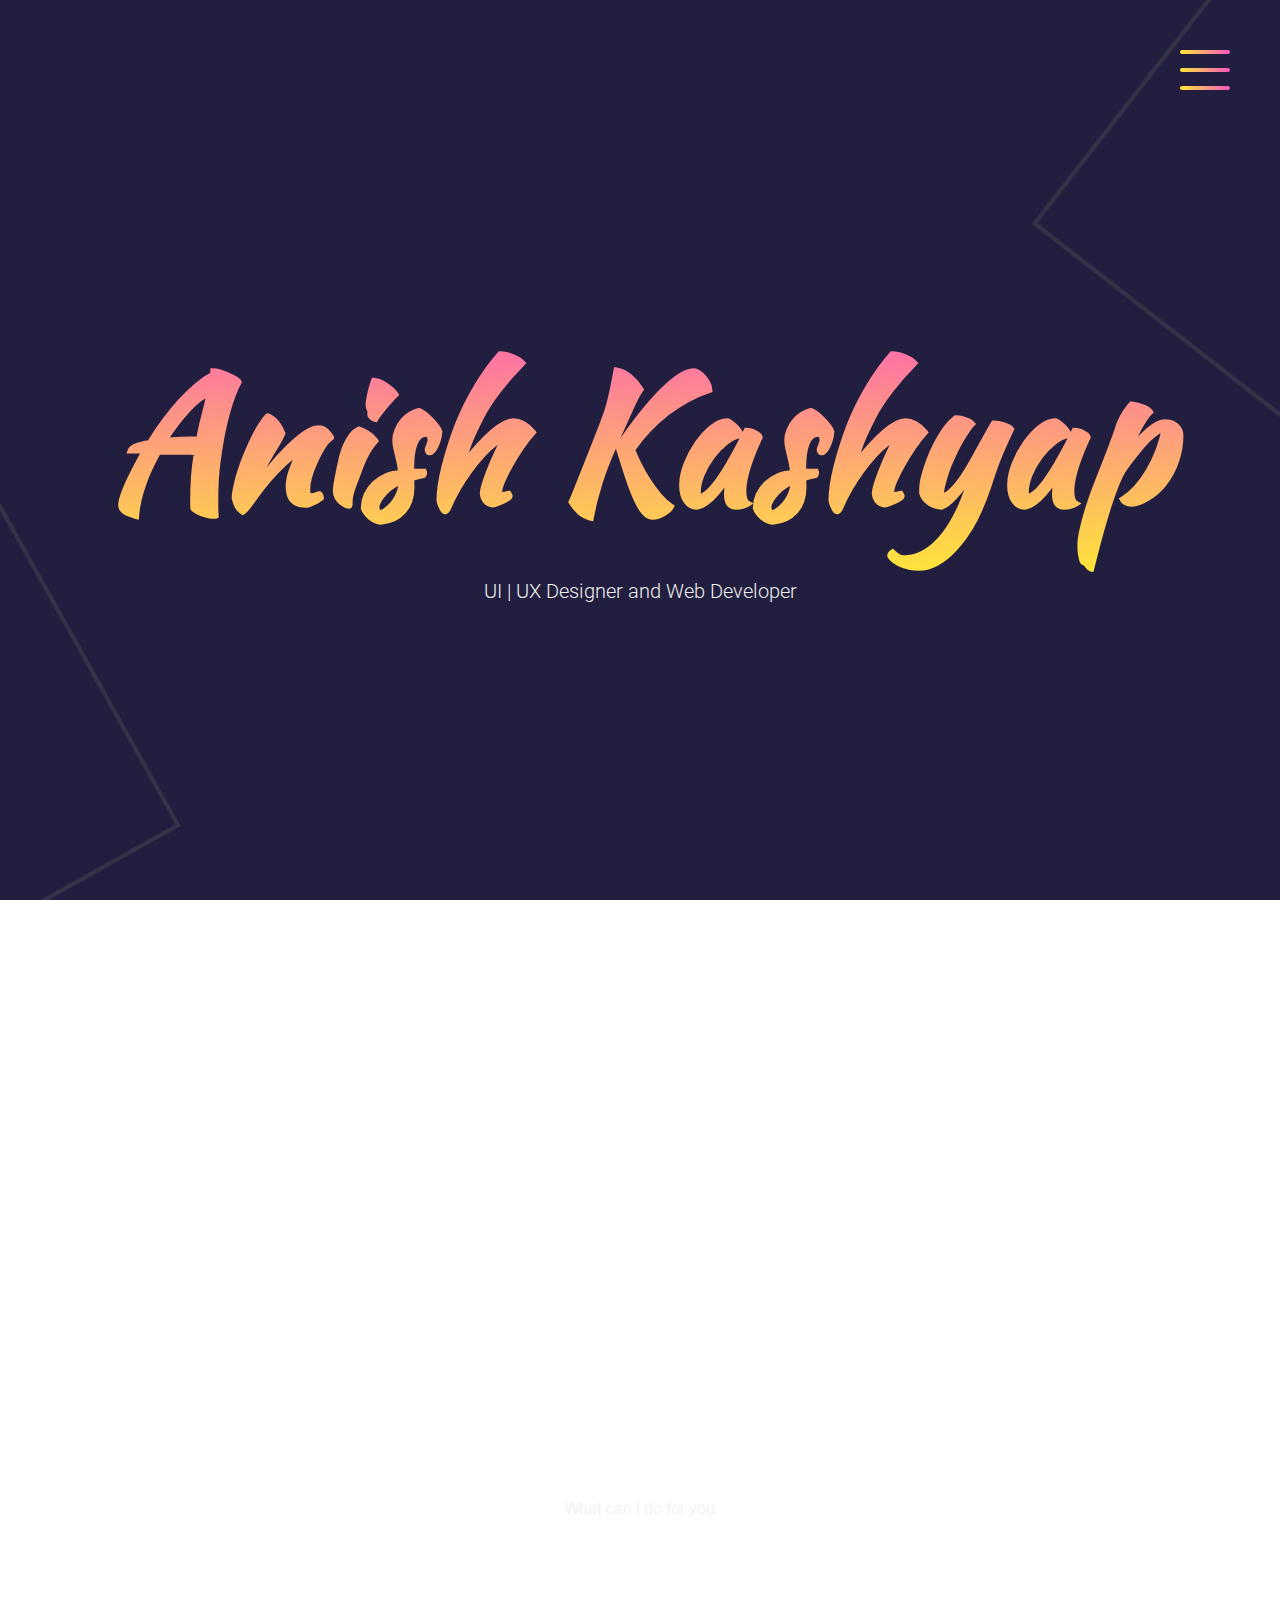
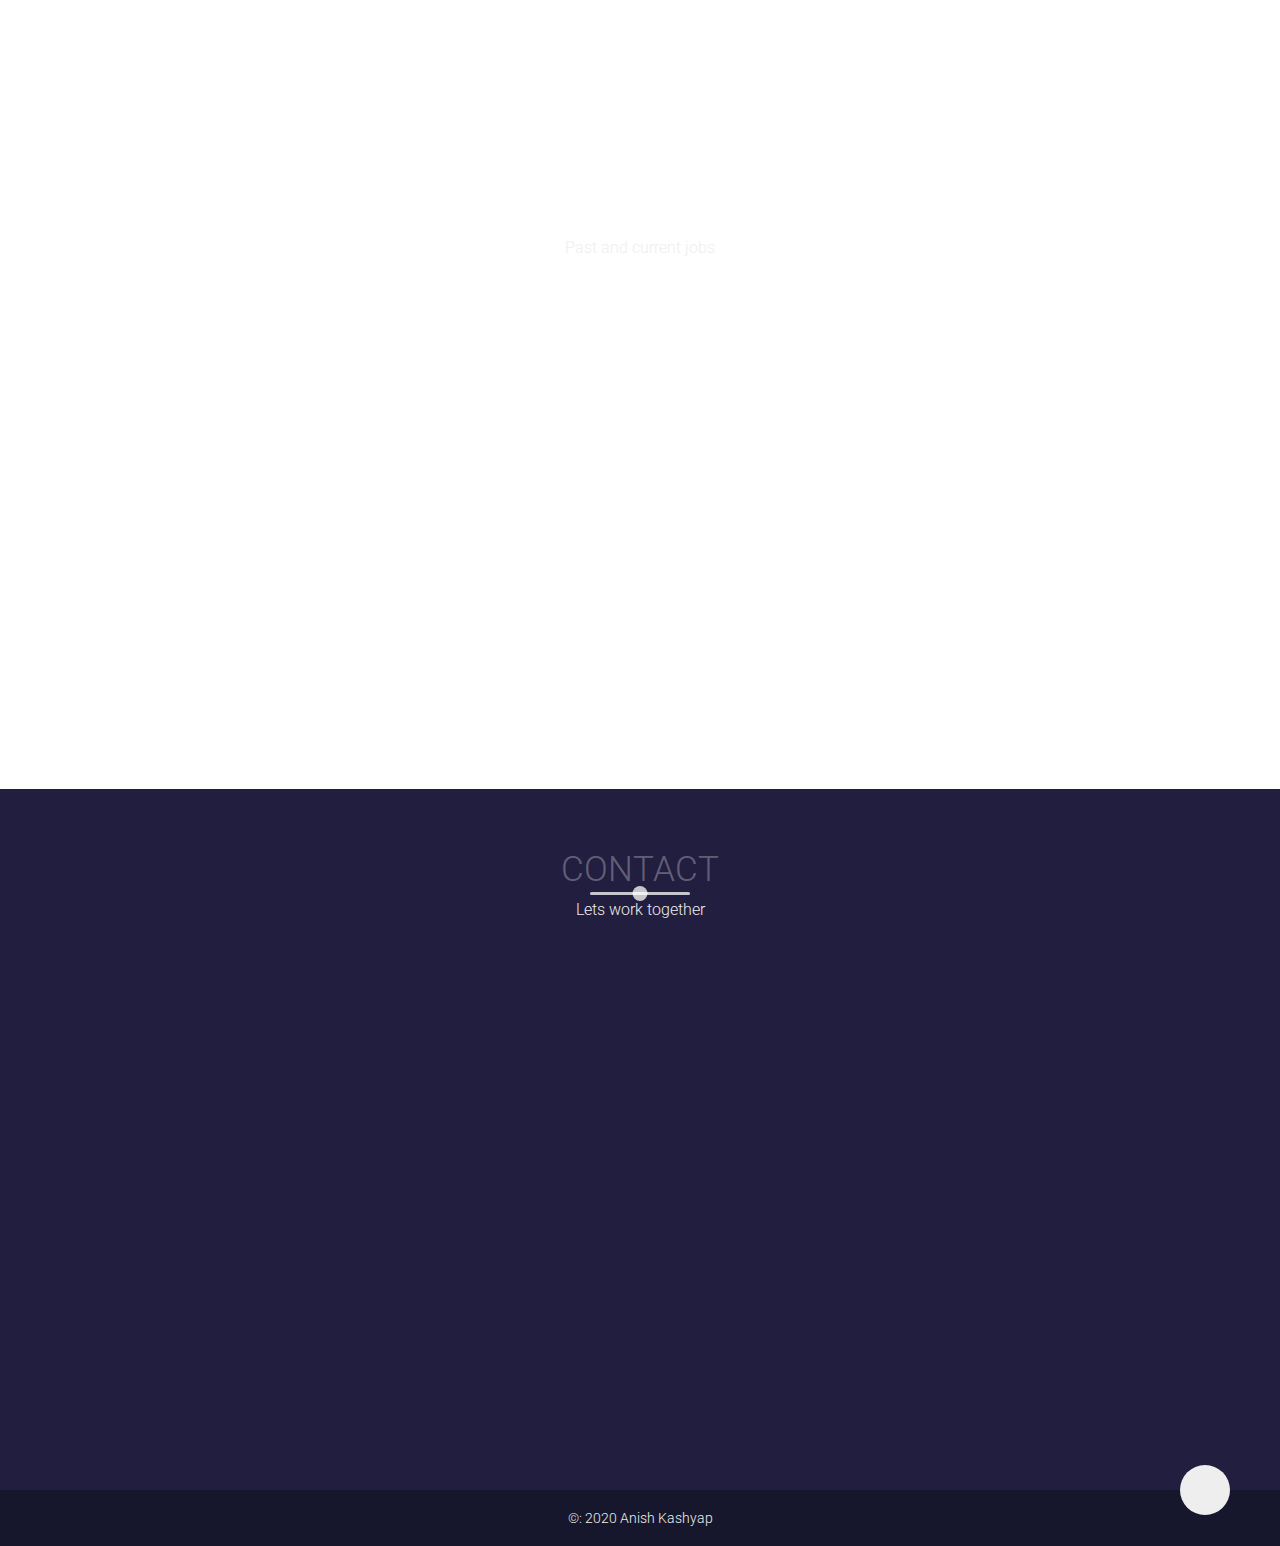
<file: index.html>
<!DOCTYPE html>
<html lang="en">
<head>
    <meta charset="UTF-8">
    <meta name="viewport" content="width=device-width, initial-scale=1.0, maximum-scale=1, user-scalable=0">
    <title>Anish Kashyap</title>
    <link rel="stylesheet" href="https://unpkg.com/aos@next/dist/aos.css" />
    <link rel="stylesheet" href="https://cdnjs.cloudflare.com/ajax/libs/font-awesome/5.13.0/css/all.min.css" integrity="sha256-h20CPZ0QyXlBuAw7A+KluUYx/3pK+c7lYEpqLTlxjYQ=" crossorigin="anonymous" />  
    <link rel="stylesheet" href="style.css">
    <link href="https://fonts.googleapis.com/css2?family=Kaushan+Script&display=swap" rel="stylesheet">
    <link href="https://fonts.googleapis.com/css2?family=Roboto:wght@400;500;700&display=swap" rel="stylesheet">
</head>
<body>
    <header>
        <div class="menu-toggler">
            <div class="bar half start"></div>
            <div class="bar mid "></div>
            <div class="bar half end"></div>
        </div>
        <nav class="top-nav">
            <ul class="nav-list">
                <li>
                    <a href="index.html" class="nav-link">Home</a>
                </li>
                <li>
                    <a href="#about" class="nav-link">About</a>
                </li>
                <li>
                    <a href="#services" class="nav-link">Services</a>
                </li>   
                <li>
                    <a href="#portfolio" class="nav-link">Portfolio</a>
                </li>     
                <li>
                    <a href="#experience" class="nav-link">Experience</a>
                </li>   
                <li> 
                    <a href="#contact" class="nav-link">Contact</a>
                </li>
            </ul>
        </nav>
        <div class="landing-text">
            <h1>Anish Kashyap</h1>
            <h6>UI | UX Designer and Web Developer</h6>
        </div>
    </header>
    <section class="about" id="about">
        <div class="container">
            <div class="profile-img" data-aos="fade-right" data-aos-delay="200">
                <img src="images/profile.jpeg" alt="">
            </div>
            <div class="about-details" data-aos="fade-left" data-aos-delay="400">
                <div class="about-heading">
                    <h1>About</h1>
                    <h6>Myself</h6>
                </div>
                <p>
                    Lorem ipsum dolor sit amet consectetur adipisicing elit.
                     Enim atque aspernatur nemo voluptates odio deserunt, 
                     placeat, itaque nulla fugiat rerum labore reprehenderit 
                     ipsa officia magnam? In sapiente nemo et ab? Lorem ipsum dolor sit amet consectetur adipisicing elit.
                     Enim atque aspernatur nemo voluptates odio deserunt, 
                     placeat, itaque nulla fugiat rerum labore reprehenderit 
                     ipsa officia magnam? In sapiente nemo et ab?
                </p>
                <div class="social-media">
                    <ul class="nav-list">
                        <li>
                            <a href="#" class="icon-link">
                                <i class="fab fa-facebook-square"></i>
                            </a>
                            <a href="#" class="icon-link">
                                <i class="fab fa-twitter-square"></i>
                            </a>
                            <a href="#" class="icon-link">
                                <i class="fab fa-dribbble-square"></i>
                            </a>
                        </li>
                    </ul>
                </div>
            </div>
            
        </div>
    </section>


    <section class="services" id="services">
        <div class="container">
            <div class="section-heading">
                <h1>Services</h1>
                <h6>What can I do for you</h6>
            </div>
            <div class="skills">
                <div class="skill" data-aos="fade-in" data-aos-delay="200">
                    <div class="icon-container">
                        <i class="fas fa-layer-group"></i>
                    </div>
                    <h1>Web Designer</h1>
                    <p>
                        Lorem ipsum dolor sit amet consectetur adipisicing elit. Dolores, voluptates!
                        Lorem ipsum dolor sit amet consectetur adipisicing elit. Dolores, voluptates!
                        Lorem ipsum dolor sit amet consectetur adipisicing elit. Dolores, voluptates!
                        
                    </p>
                </div>
                <div class="skill" data-aos="fade-in" data-aos-delay="400">
                    <div class="icon-container">
                        <i class="fas fa-code"></i>
                    </div>
                    <h1>Web Development</h1>
                    <p>
                        Lorem ipsum dolor sit amet consectetur adipisicing elit. Dolores, voluptates!
                        Lorem ipsum dolor sit amet consectetur adipisicing elit. Dolores, voluptates!
                        Lorem ipsum dolor sit amet consectetur adipisicing elit. Dolores, voluptates!
                        
                    </p>
                </div>
                <div class="skill" data-aos="fade-in" data-aos-delay="600">
                    <div class="icon-container">
                        <i class="fas fa-chart-bar"></i>
                    </div>
                    <h1>Product Strategy</h1>
                    <p>
                        Lorem ipsum dolor sit amet consectetur adipisicing elit. Dolores, voluptates!
                        Lorem ipsum dolor sit amet consectetur adipisicing elit. Dolores, voluptates!
                        Lorem ipsum dolor sit amet consectetur adipisicing elit. Dolores, voluptates!
                        
                    </p>
                </div>
            </div>

        </div>
    </section>


    <section class="portfolio" id="portfolio">
        <div class="container">
            <div class="section-heading">
                <h1>Portfolio</h1>
                <h6>View some of my recent works</h6>
            </div>
            <div class="portfolio-item">
                <div class="portfolio-img has-margin-right" data-aos="fade-right" data-aos-delay="200">
                    <img src="images/portitem1.jpeg" alt="">
                </div>
                <div class="portfolio-description" data-aos="fade-left" data-aos-delay="400">
                    <h1>Web Development</h1>
                    <h6>Blog Website</h6>
                    <p>
                        Lorem, ipsum dolor sit amet consectetur adipisicing elit.
                        Nam aperiam odio optio inventore adipisci libero assumenda nihil culpa. Harum, laborum.
                    </p>
                    <a href="#" class="cta" >View Details</a>
                </div>
            </div>
            <div class="portfolio-item">
                <div class="portfolio-description has-margin-right" data-aos="fade-right" data-aos-delay="600">
                    <h1>Web Design</h1>
                    <h6>Product Layout</h6>
                    <p>
                        Lorem, ipsum dolor sit amet consectetur adipisicing elit.
                        Nam aperiam odio optio inventore adipisci libero assumenda nihil culpa. Harum, laborum.
                    </p>
                    <a href="#" class="cta" >View Details</a>
                </div>
                <div class="portfolio-img" data-aos="fade-left" data-aos-delay="800">
                    <img src="images/portitem2.jpeg" alt="">
                </div>
            </div>
            <div class="portfolio-item">
                <div class="portfolio-img has-margin-right" data-aos="fade-right" data-aos-delay="1000">
                    <img src="images/portitem3.jpeg" alt="">
                </div>
                <div class="portfolio-description" data-aos="fade-left" data-aos-delay="1200">
                    <h1>Web Design</h1>
                    <h6>Product Sketches</h6>
                    <p>
                        Lorem, ipsum dolor sit amet consectetur adipisicing elit.
                        Nam aperiam odio optio inventore adipisci libero assumenda nihil culpa. Harum, laborum.
                    </p>
                    <a href="#" class="cta" >View Details</a>
                </div>
            </div>
        </div>
    </section>


    <section class="experience" id="experience">
        <div class="container">
            <div class="section-heading">
                <h1>Work Experience</h1>
                <h6>Past and current jobs</h6>
            </div>
            <div class="timeline" data-aos="fade-down" data-aos-delay="200">
                <ul>
                    <li class="date" data-date="2011-Present">
                        <h1>Google</h1>
                        <p>
                            Lorem, ipsum dolor sit amet consectetur adipisicing elit.
                            Nam aperiam odio optio inventore adipisci libero assumenda nihil culpa. Harum, laborum.
                        </p>
                    </li>
                    <li class="date" data-date="2008-2011">
                        <h1>Facebook</h1>
                        <p>
                            Lorem, ipsum dolor sit amet consectetur adipisicing elit.
                            Nam aperiam odio optio inventore adipisci libero assumenda nihil culpa. Harum, laborum.
                        </p>
                    </li>
                    <li class="date" data-date="2002-2008">
                        <h1>Microsoft</h1>
                        <p>
                            Lorem, ipsum dolor sit amet consectetur adipisicing elit.
                            Nam aperiam odio optio inventore adipisci libero assumenda nihil culpa. Harum, laborum.
                        </p>
                    </li>
                </ul>
            </div>
        </div>
    </section>


    <section class="contact" id="contact">
        <div class="container">
            <div class="section-heading">
                <h1>Contact</h1>
                <h6>Lets work together</h6>
            </div>
            <form action="" data-aos="fade-up" data-aos-delay="200">
                <label for="name">Name</label>
                <input type="text " id="name" name="name" placeholder="Enter your name" required>
                <label for="email">Email</label>
                <input type="text " id="email" name="email" placeholder="Enter your email" required>
                <label for="service">Services</label>
                <select name="services" id="service">
                    <option value="">Web Design</option>
                    <option value="">Web Development</option>
                    <option value="">Web Design/Development</option>
                </select>
                <label for="subject">Subject</label>
                <textarea name="subject" id="subject" cols="10" rows="10"></textarea>
                <input type="submit" value="submit">
            </form>
        </div>
    </section>
    <footer class="copyright">
        <div class="up" id="up">
            <i class="fas fa-chevron-up"></i>
        </div>
        <p>&copy: 2020 Anish Kashyap </p>
    </footer>

    <script src="https://code.jquery.com/jquery-3.5.0.min.js" integrity="sha256-xNzN2a4ltkB44Mc/Jz3pT4iU1cmeR0FkXs4pru/JxaQ=" crossorigin="anonymous"></script>
    <script src="main.js"></script>
    <script src="https://unpkg.com/aos@next/dist/aos.js"></script>
  <script>
    AOS.init({
        easing: 'ease',
        duration: 1800, 
        once: true
    });
  </script>

</body>
</html>
</file>
<file: style.css>
/*start global*/
*{
    margin: 0;
    padding: 0;
    box-sizing: border-box;
}
html, body {
    max-width: 100%;
    overflow-x: hidden;
 }

html{
    font-size: 10px;
    font-family: 'Roboto', 'san-serif';
    color: #eee;
    width: 100%;
}

body{
    width: 100%;
    height: 100%;
    background: url("images/sitebg.jpg") no-repeat center fixed;
    background-size: cover;
}

section{
    padding: 6rem 0;
}

a{
    text-decoration: none;
}

p{
    font-size: 1.8rem;
    font-weight: 300;
}

img{
    width: 100%;
}
/*end global*/


/*start reusable*/


/*end reusable*/


/*start header*/

header{
    width: 100%;
    height: 100vh;
    
}

.top-nav{
    width: 100%;
    height: 100vh;
    position: fixed;
    z-index: 50;
    top: -100vh;
    background-color: #16162d;
    border-bottom-right-radius: 100%;
    border-bottom-left-radius: 100%;
    transition: all 650ms cubic-bezier(1, 0, 0, 1);
}

.nav-list{
    list-style: none;
    width: 100%;
    height: 100%;
    display: flex;
    justify-content: center;
    align-items: center;
}


li{
    margin: 0.2rem;
}

.nav-link{
    font-family: 'Kaushan Script', cursive;
    font-size: 5rem;
    padding: 3rem;
    color: #eee;
}


.nav-link:hover,
.nav-link:focus{
    background: linear-gradient(to top, #ffe838, #fd57bf);
    background-clip: text;
    -webkit-background-clip: text;
    -webkit-text-fill-color: transparent;
}

.top-nav.open{
    z-index: 50;
    top: 0;
    border-radius: initial;
}

.menu-toggler{
    
    top: 5rem;
    right: 5rem;
    width: 5rem;
    height: 4rem;
    display: flex;
    flex-direction: column;
    justify-content: space-between;
    cursor: pointer;
    z-index: 1500;
    transition: all .5s linear;
    position: absolute;
}
.menu-toggler.open{
    transform: rotate(180deg);
}



.bar{
    background: linear-gradient(to right, #ffe838, #fd57bf);
    width: 100%;
    height: 4px;
    border-radius: 0.8rem;
    transition: all .5s ease-in-out;
}


.open.bar.start{
    transform: translateY(1.8rem) rotate(-45deg);
}
.open.bar.mid{
    transform: scale(0);
}
.open.bar.end{
    transform: translateY(-1.8rem) rotate(45deg);
}

/* .bar.half{
    width: 50%;
}

.bar.start{
    transform-origin: right;
    transition: transform 650ms cubic-bezier(0.54, -0.81, 0.57, 0.57);
}

.open .bar.start{
    transform: rotate(-450deg) translateX(.8rem);
}

.bar.end{
    align-self: flex-end ;
    transform-origin: left;
    transition: transform 650ms cubic-bezier(0.54, -0.81, 0.57, 0.57);
}


.open .bar.end{
    transform: rotate(-450deg) translateX(-0.8rem);
} */


.landing-text{
    position: absolute;
    top: 50%;
    left: 50%;
    transform: translate(-50%,-50%); 
    width: 100%;
    text-align: center;
    z-index: 1;

}

.landing-text h1{
    font-size: 18rem;
    font-family: 'Kaushan Script', cursive;
    background: linear-gradient(to top, #ffe838, #fd57bf);
    background-clip: text;
    -webkit-background-clip: text;
    -webkit-text-fill-color: transparent;
    padding: 1rem;
    user-select: none;
    te
}
.landing-text h6{
    font-size: 2rem;
    font-weight: 300;
}



/*end header*/

.container{
    width: 90%;
    max-width: 120rem;
    height: 100%;
    margin: 0 auto;
    position: relative;
}

.section-heading{
    text-align: center;
    margin-bottom: 10rem;
}
.section-heading h1{
    font-size: 3.5rem;
    color: rgba(255, 255, 255, .3);
    text-transform: uppercase;
    font-weight: 300;
    position: relative;
    margin-bottom: 1rem;
}



.section-heading h1::before,
.section-heading h1::after{
    content: '';
    position: absolute;
    bottom: -.5rem;
    left: 50%;
    transform: translateX(-50%);
    background-color: rgba(255, 255, 255, .75);
}

.section-heading h1::before{
    width: 10rem;
    height: 3px;
    border-radius: .8rem;

}

.section-heading h1::after{
    width: 1.5rem;
    height: 1.5rem;
    border-radius: 100%;
    bottom: -1.1rem;
}



.section-heading h6{
    font-size: 1.6rem;
    font-weight: 300;
}





/*reusable*/ 




/*end reusable*/

/*start about*/
.about .container{
    display: flex;
    align-items: center;
    justify-content: center;
}

.about-heading{
    text-align: center;
    text-transform: uppercase;
    line-height: 0;
    margin-bottom: 6rem;
}

.about-heading h1{
    font-size: 10rem;
    opacity: .3;
}

.about-heading h6{
    font-size: 2rem;
    font-weight: 300;
}

.profile-img{
    flex: 1;
    margin-right: 5rem ;
}
.about-details{
     flex: 1;
}

.social-media{
    margin-top: 5rem;
    
}
.social-media i{
    color: #eee;
    font-size: 5rem;
    transition: color 650ms;
}

.social-media .nav-list li{
    width: 80%;
    display: flex;
    justify-content: space-around;
}

.fa-facebook-square:hover{
    color: #4267b2;
}
.fa-twitter-square:hover{
    color: #38a1f3;
}
.fa-dribbble-square:hover{
    color: #ea4c89;
}



.has-margin-right{
    margin-right: 5rem;
}

/*end about*/



/*start services*/


.skills{
    margin-top: 10rem ;
    display: grid;
    grid-template-columns: repeat(auto-fit, minmax(25rem,1fr));
    grid-gap: 2.5rem;
    text-align: center;
}

.skill{
    display: flex;
    flex-direction: column;
    justify-content: center;
    align-items: center;
    padding: 2rem;
}

.skill h1{
    text-transform: uppercase;
    letter-spacing: 2px;
    margin: 2rem -2px 2rem 0;
}

.icon-container{
    width: 10rem;
    height: 10rem;
    border: 3px solid #ffe838;
    background-color: #fd57bf;
    margin-bottom: 2rem;
    display: flex;
    transform: rotate(45deg);
}


.icon-container i{
    color: #ffe838;
    font-size: 5rem;
    margin: auto;
    transform: rotate(-45deg);
}
/*end services*/



/*start portfolio*/
.portfolio-item{
    display: flex;
    align-items: center;
    justify-content: center;
    margin-bottom: 5rem;

}
.portfolio-item:last-child{
    margin-bottom: 0;
}
.portfolio-img{
    flex: 1;
}
.portfolio-description{
    flex: 1;
}

.portfolio-description h6{
    font-size: 1.5rem;
    text-transform: uppercase;
    font-weight: 300;
    opacity: 0.3;
}

.portfolio-description h1{
    font-size: 3rem;
    font-weight: 300;
    margin: 1rem 0;
}
.portfolio-description .cta{
    display: inline-block;
    margin-top: 2.5rem;
    font-size: 1.5rem;
    text-transform: uppercase;
    color: #3883ff;
    transition: color 650ms;
}

.portfolio-description .cta:hover{
    color: #2f67cd;
}

/*end portfolio*/

/*start experience*/
.timeline ul{
    border-left: 4px solid #ffe838;
    border-radius: .8rem;
    background-color: rgba(0,0,0,0.5);
    margin: 0 auto;
    position: relative;
    padding: 5rem;
    list-style: none;
    text-align: left;
    width: 70%;
}

.timeline h1{
    font-size: 2rem;
    text-transform: uppercase;
    font-weight: 300;
    margin-bottom: 1rem;
    opacity: .3;
}
.timeline .date{
    border-bottom: 1px solid rgba(255,255,255,0.1);
    margin-bottom: 1rem;
    padding-bottom: 1rem;
    position: relative;
}
.timeline .date:last-of-type{
    padding-bottom: 0;
    margin-bottom: 0;
    border: none;
}


.timeline .date::before,
.timeline .date::after{
    position: absolute;
    display: block;
    top: 50%;
    transform: translateY(-50%);

}

.timeline .date::before{
    content: attr(data-date);
    left: -21rem;
    text-align: right;
    min-width: 12rem;
    font-size: 1.5rem;

}
.timeline .date::after{
    content: '';
    box-shadow: 0 0 0 4px #fd57bf;
    border-radius: 100%;
    left: -6.2rem;
    height: 1.5rem;
    width: 1.5rem;
    background-color: #313534;
}

/*end experience*/



.contact{
    background-color: #221e3f;
}
form{
    width: 70%;
    margin: 0 auto;
}

form label{
    font-size: 1.5rem;
}
input,select,textarea{
    width: 100%;
    padding:1rem;
    margin-bottom: 5px;
    border: none;
    outline-color: #fd57bf;
}

input[type="submit"]{
    width: initial;
    background-color: #fd57bf;
    color: #eee;
    padding: 1rem 2rem;
    border-radius: .8rem;
    cursor: pointer;
    transition: background-color 650ms;
}

input[type="submit"]:hover{
    color: #221e3f;
    background-color: #ffe838;
}




.copyright{
    width: 100%;
    text-align: center;
    background-color: #16162d;
    padding: 2rem 0;
    position: relative;
}

.up{
    position: absolute;
    width: 5rem;
    height: 5rem;
    background-color: #eee;
    top: -2.5rem;
    right: 5rem;
    border-radius: 100%;
    display: flex;
    animation: pulse 2s infinite;
    cursor: pointer;
}
.up i{
    color: #16162d;
    font-size: 2rem;
    margin: auto;
}


.copyright p{
    font-size: 1.4rem;
}

@keyframes pulse{
    0%{
        box-shadow: 0 0 0 0 rgba(253, 87, 191, 0.99);
    }
    70%{
        box-shadow: 0 0 0 2rem rgba(253, 87, 191, 0);
    }
    100%{
        box-shadow: 0 0 0 0 rgba(253, 87, 191, 0);
    }
}


@media screen and (max-width: 1024px){
    .nav-link{
        font-size: 4rem;
        padding: 1rem;
    }
}



@media screen and (max-width: 831px) and (orientation: landscape){
    .landing-text h1 {
        font-size: 10rem;
    }
    .nav-link {
        font-size: 3rem;
    }
}


@media screen and (max-width: 768px)
{
    body{
        background: url("images/sitebg2.jpg") no-repeat center fixed;
        background-size: cover;
    }

    .landing-text h1 {
        font-size: 9rem;
    }

    .landing-text h6{
        font-size: 1.7rem;
    }
    .nav-list{
        flex-direction: column;
    }
    li{
        margin: 2rem 0;
    }
    .nav-link {
        font-size: 1.7rem;
    }
    .about-heading h1{
        font-size: 8rem;
    }
    .section-heading h1{
        font-size: 3rem;
    }

    .about-details .nav-list{
        flex-direction: initial;
    }
    .about-details li{
        margin: 0 2rem;
    }
    .icon-container{
        height: 7rem;
        width: 7rem;
    }
    .icon-container i{
        font-size: 4rem;
    }
    .timeline ul{
        margin: 0 5rem 0 auto;
    }
    .timeline .date::before{
        left: -20rem;
    }
    .timeline .date::after{
        left: -5.9rem;
    }
}


@media screen and (max-width: 600px){
    
    header{
        width: 100%;
        height: 100vh;

    }

    .menu-toggler{
        top: 2rem;
        right: 2rem;
    }
    .landing-text h1{
        font-size: 7rem;
    }
    .landing-text h6{
        font-size: 1.4rem;
    }
    .nav-link{
        font-size: 3.5rem;
    }
    .about .container{
        flex-direction: column;
    }
    .profile-img{
        margin: 0 0 7rem 0;
    }
    .portfolio-item{
        flex-direction: column;
    }
    .portfolio-img{
        margin: 0 0 2rem 0;
        order: 1;
    }
    .portfolio-description{
        margin: 0;
        order: 2;
    }
    .timeline ul{
        font-size: 1rem;
        margin: 0 0 0 auto;
    }
    .timeline .date::before{
        font-size: 1.4rem;
    }

    form{
        width: 100%;
    }
    .up{
        right: 2rem;
    }


}
@media screen and (max-width: 568px) and (orientation: landscape){
    .nav-link {
        font-size: 1.4rem;
    }
}
</file>
